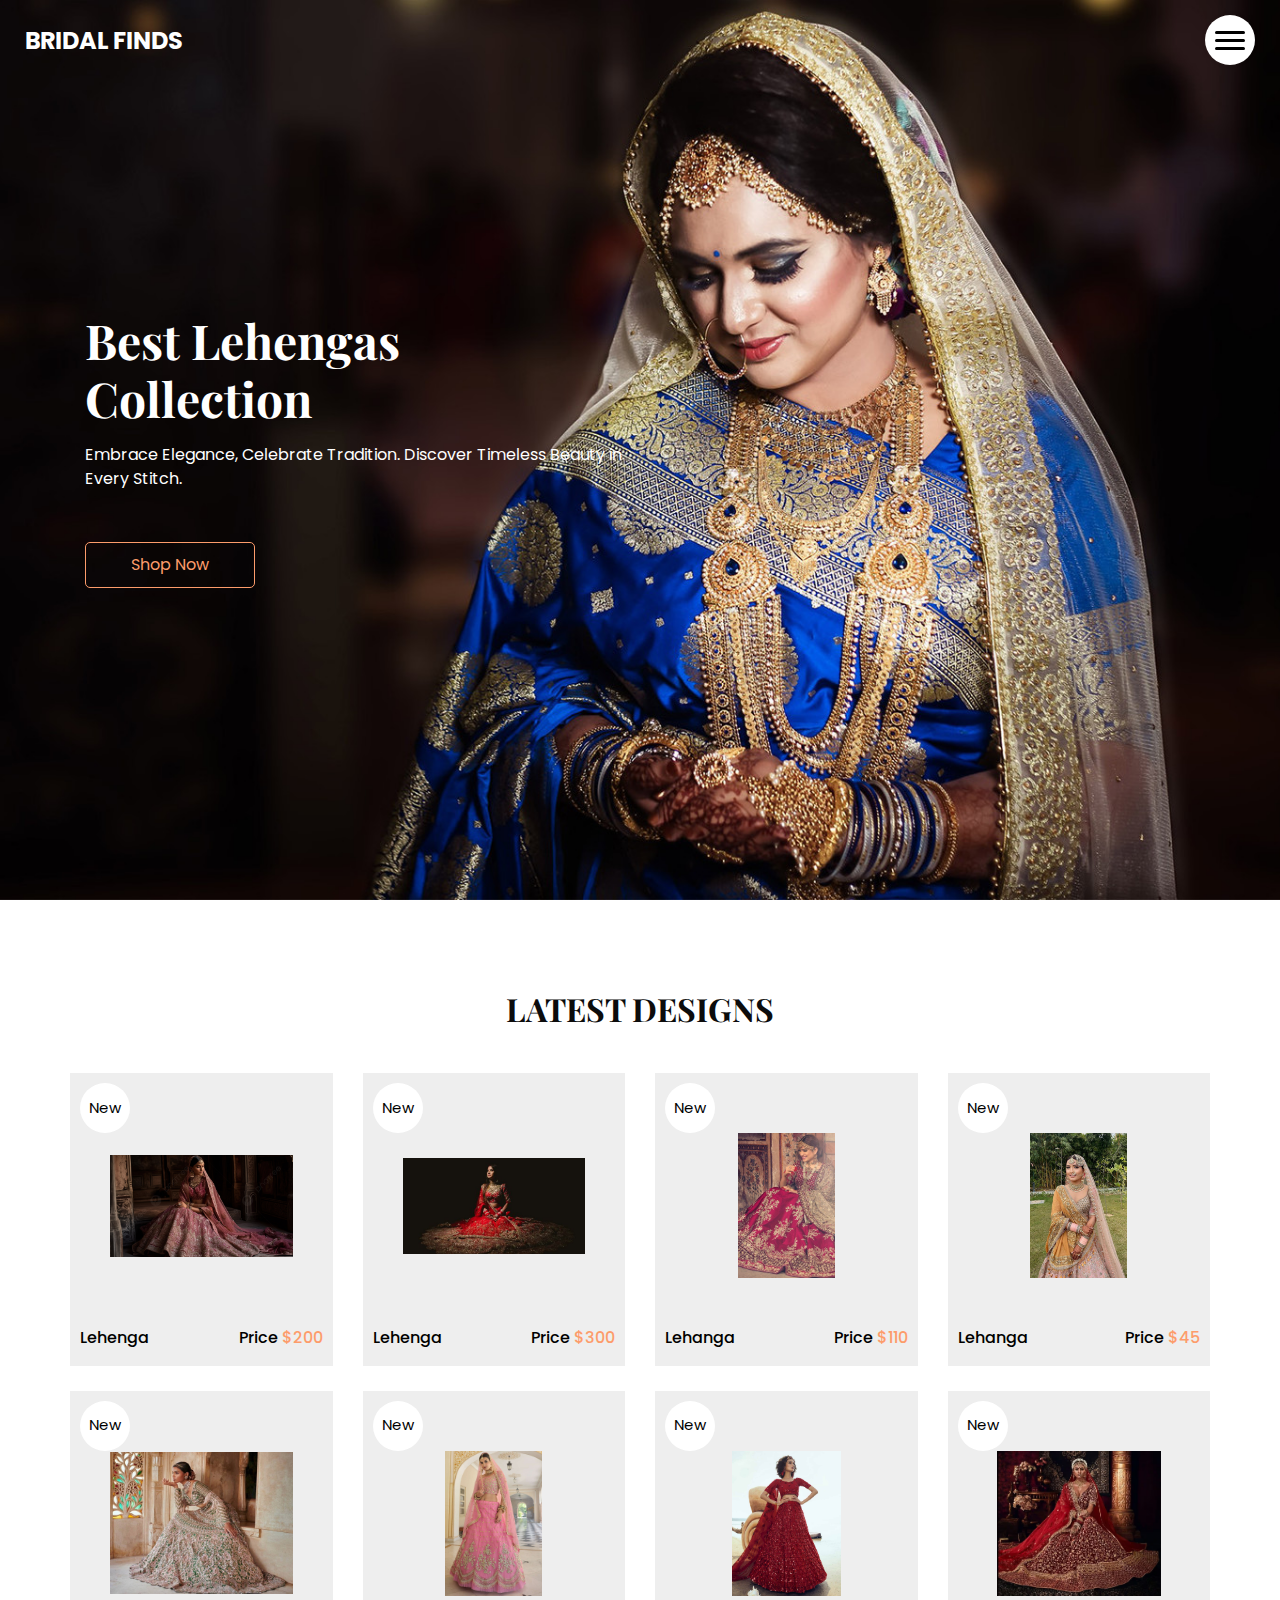
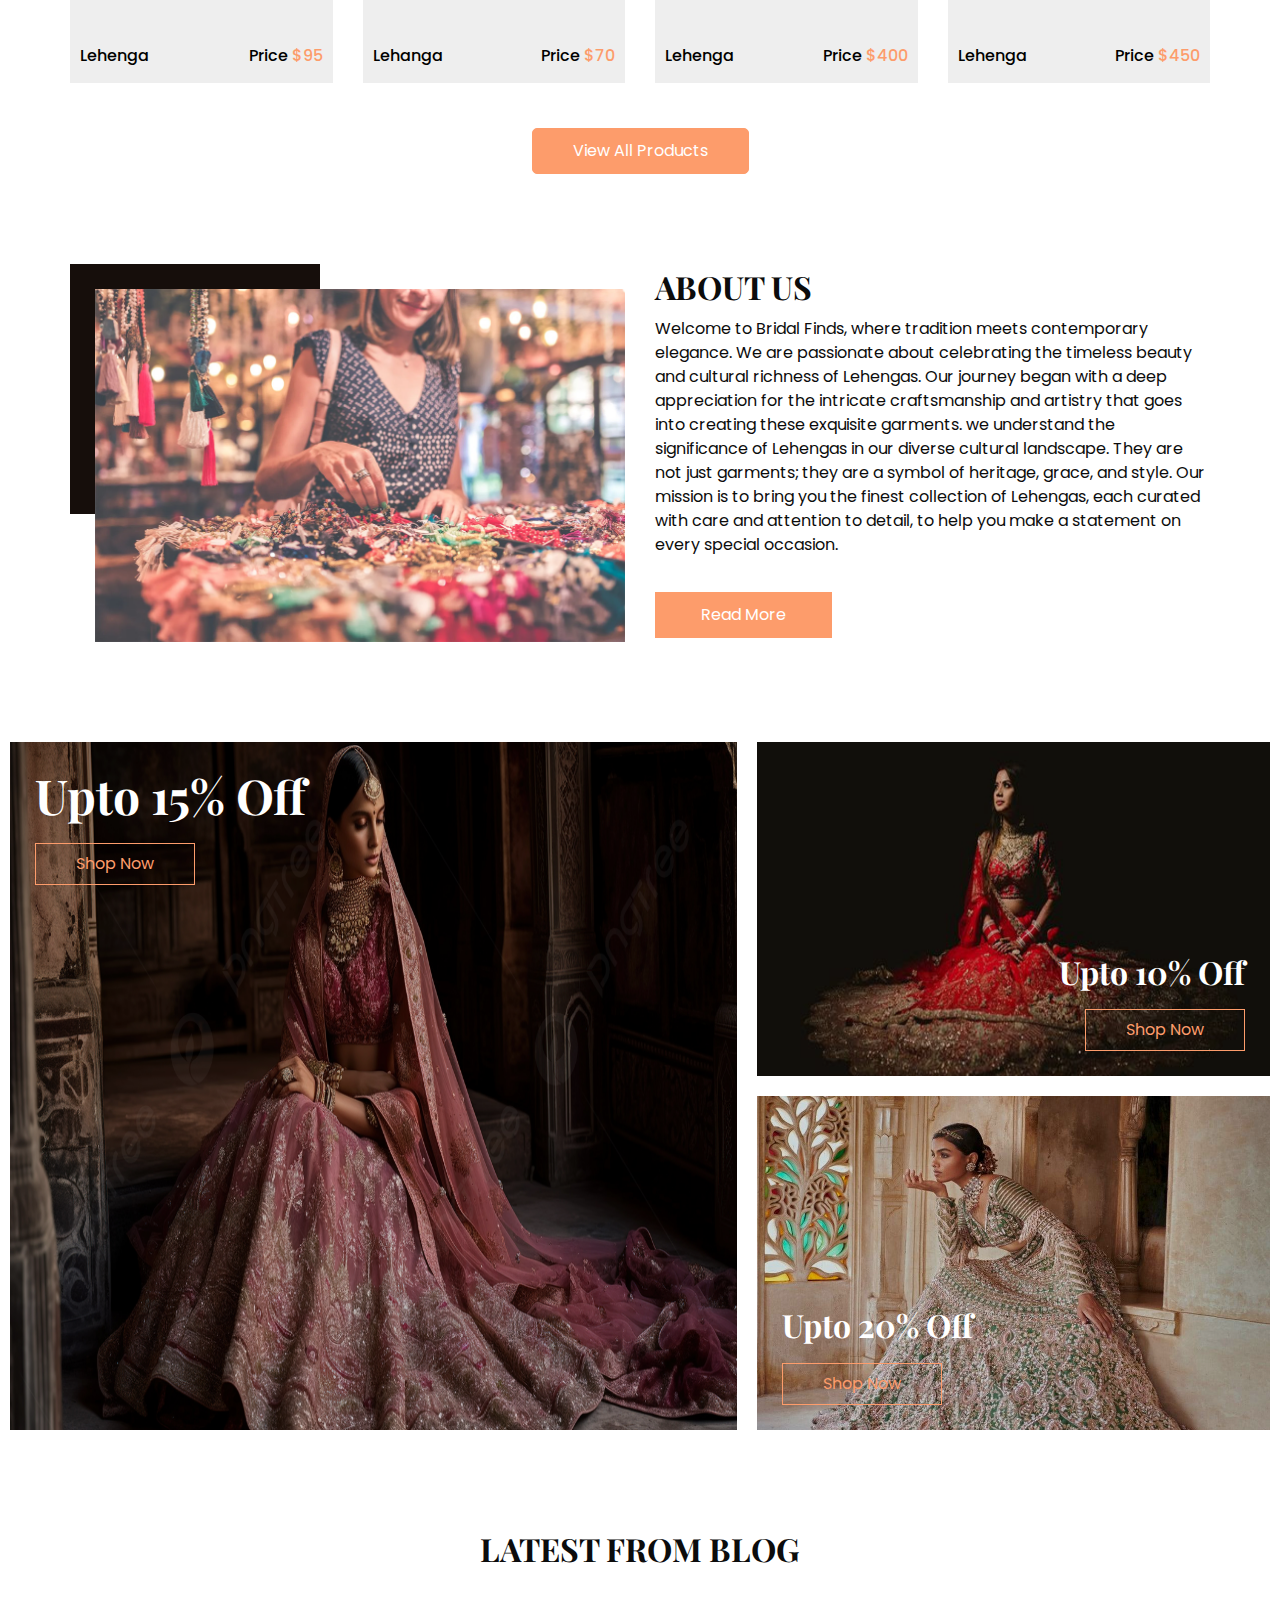
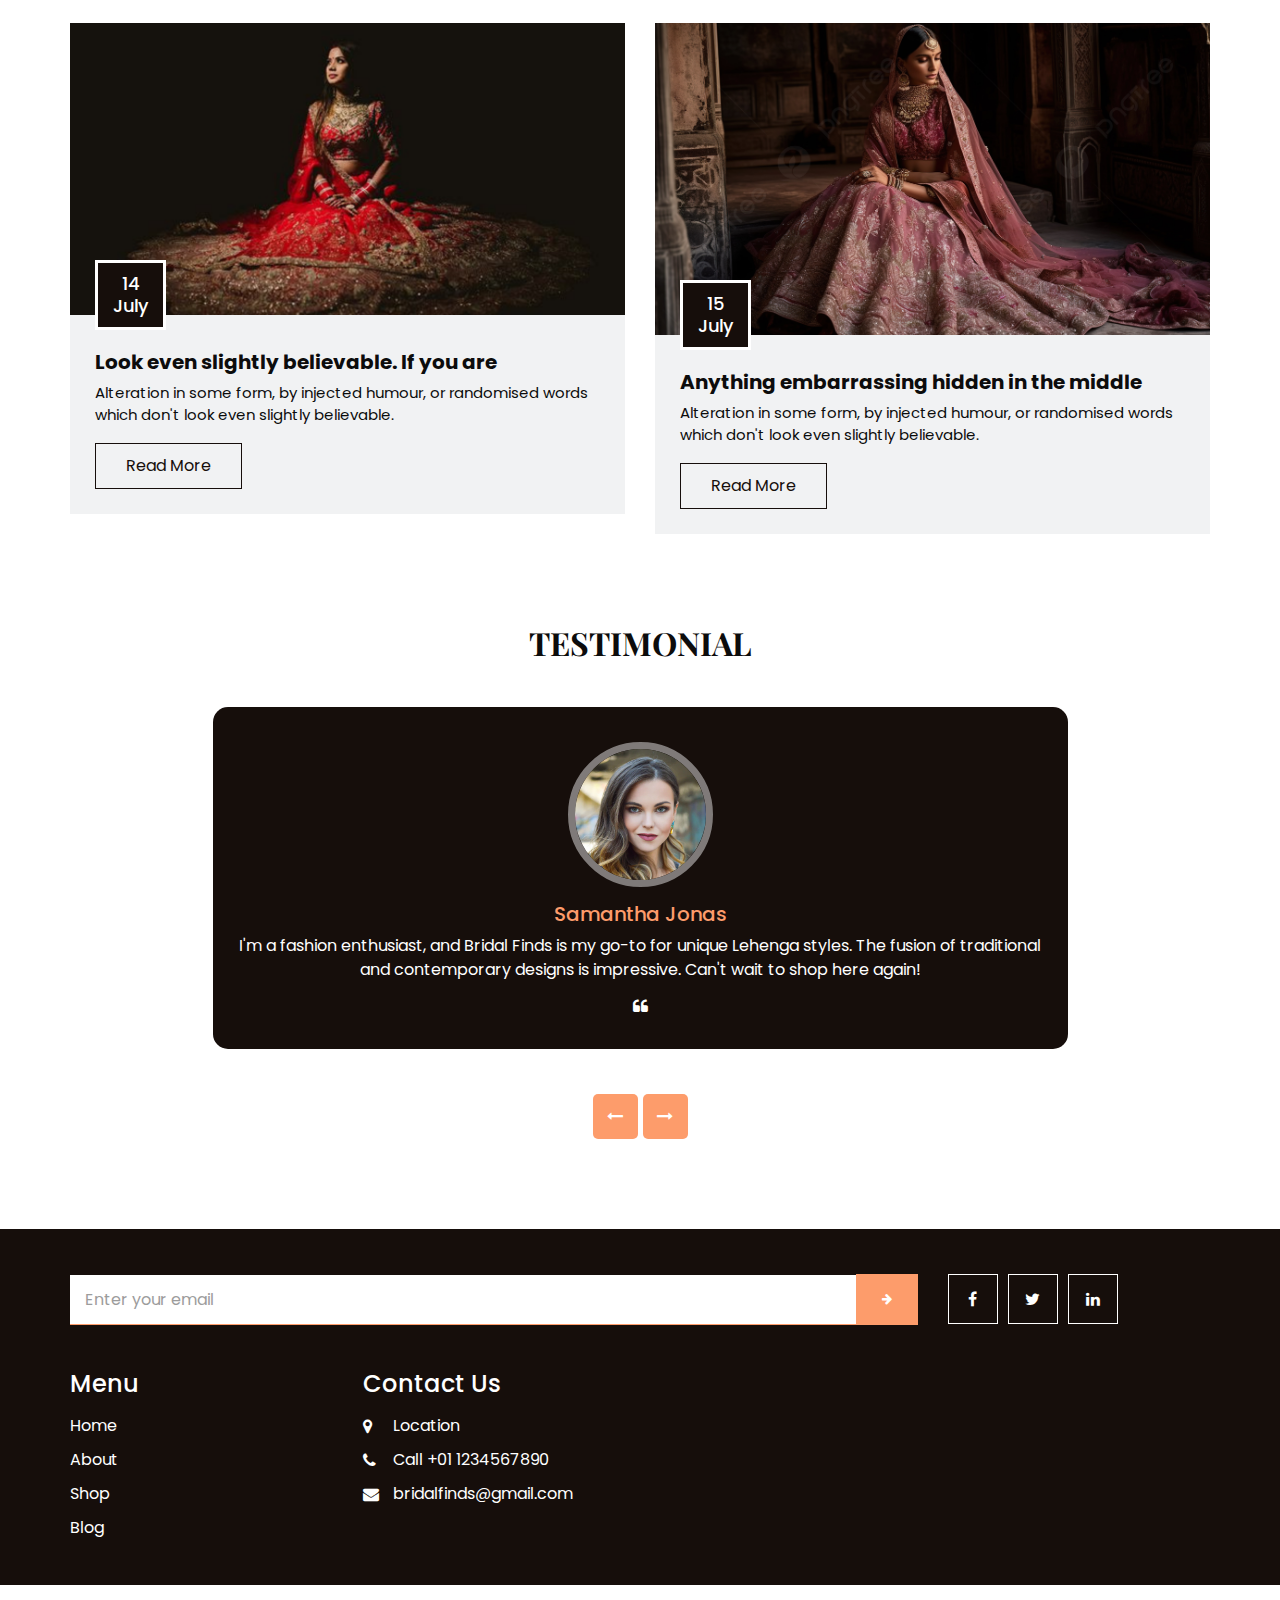
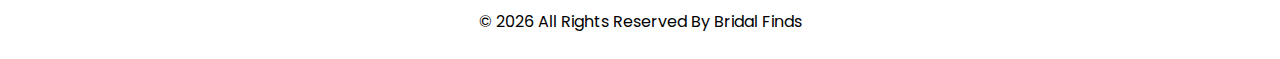
<file: index.html>
<!DOCTYPE html>
<html>

<head>

  <meta charset="utf-8" />
  <meta http-equiv="X-UA-Compatible" content="IE=edge" />

  <meta name="viewport" content="width=device-width, initial-scale=1, shrink-to-fit=no" />
  

  <meta name="keywords" content="" />
  <meta name="description" content="" />
  <meta name="author" content="" />

  <title>Bridal Finds</title>

  
  <link rel="stylesheet" type="text/css" href="css/bootstrap.css" />
  
  <link href="css/font-awesome.min.css" rel="stylesheet" />
  
  <link href="css/style.css" rel="stylesheet" />

  <link href="css/responsive.css" rel="stylesheet" />

</head>

<body>

  <!-- header section strats -->
  <header class="header_section">
    <div class="container-fluid">
      <nav class="navbar navbar-expand-lg custom_nav-container">
        <a class="navbar-brand" href="index.html">
          <span>
            Bridal Finds
          </span>
        </a>
        <div class="" id="">

          <div class="custom_menu-btn">
            <button onclick="openNav()">
              <span class="s-1"> </span>
              <span class="s-2"> </span>
              <span class="s-3"> </span>
            </button>
            <div id="myNav" class="overlay">
              <div class="overlay-content">
                <a href="index.html">Home</a>
                <a href="about.html">About</a>
                <a href="shop.html">Shop</a>
                <a href="blog.html">Blog</a>
              </div>
            </div>
          </div>

        </div>
      </nav>
    </div>
  </header>
  <!-- end header section -->

  <!-- slider section -->
  <section class="slider_section position-relative">
    <div class="slider_bg_box">
      <img src="images/slider-bg.jpg" alt="">
    </div>
    <div class="slider_bg"></div>
    <div class="container">
      <div class="col-md-9 col-lg-8">
        <div class="detail-box">
          <h1>
            Best Lehengas
            <br> Collection
          </h1>
          <p>
            Embrace Elegance, Celebrate Tradition. Discover Timeless Beauty in Every Stitch.
          </p>
          <div>
            <a href="" class="slider-link">
              Shop Now
            </a>
          </div>
        </div>
      </div>
    </div>
  </section>
  <!-- end slider section -->

  <!-- shop section -->

  <section class="shop_section layout_padding">
    <div class="container">
      <div class="heading_container heading_center">
        <h2>
          Latest Designs
        </h2>
      </div>
      <div class="row">
        <div class="col-sm-6 col-md-4 col-lg-3">
          <div class="box">
            <a href="">
              <div class="img-box">
                <img src="images/img1.png" alt="">
              </div>
              <div class="detail-box">
                <h6>
                  Lehenga
                </h6>
                <h6>
                  Price
                  <span>
                    $200
                  </span>
                </h6>
              </div>
              <div class="new">
                <span>
                  New
                </span>
              </div>
            </a>
          </div>
        </div>
        <div class="col-sm-6 col-md-4 col-lg-3">
          <div class="box">
            <a href="">
              <div class="img-box">
                <img src="images/img2.png" alt="">
              </div>
              <div class="detail-box">
                <h6>
                  Lehenga
                </h6>
                <h6>
                  Price
                  <span>
                    $300
                  </span>
                </h6>
              </div>
              <div class="new">
                <span>
                  New
                </span>
              </div>
            </a>
          </div>
        </div>
        <div class="col-sm-6 col-md-4 col-lg-3">
          <div class="box">
            <a href="">
              <div class="img-box">
                <img src="images/img3.png" alt="">
              </div>
              <div class="detail-box">
                <h6>
                  Lehanga
                </h6>
                <h6>
                  Price
                  <span>
                    $110
                  </span>
                </h6>
              </div>
              <div class="new">
                <span>
                  New
                </span>
              </div>
            </a>
          </div>
        </div>
        <div class="col-sm-6 col-md-4 col-lg-3">
          <div class="box">
            <a href="">
              <div class="img-box">
                <img src="images/img4.png" alt="">
              </div>
              <div class="detail-box">
                <h6>
                  Lehanga
                </h6>
                <h6>
                  Price
                  <span>
                    $45
                  </span>
                </h6>
              </div>
              <div class="new">
                <span>
                  New
                </span>
              </div>
            </a>
          </div>
        </div>
        <div class="col-sm-6 col-md-4 col-lg-3">
          <div class="box">
            <a href="">
              <div class="img-box">
                <img src="images/img5.png" alt="">
              </div>
              <div class="detail-box">
                <h6>
                  Lehenga
                </h6>
                <h6>
                  Price
                  <span>
                    $95
                  </span>
                </h6>
              </div>
              <div class="new">
                <span>
                  New
                </span>
              </div>
            </a>
          </div>
        </div>
        <div class="col-sm-6 col-md-4 col-lg-3">
          <div class="box">
            <a href="">
              <div class="img-box">
                <img src="images/img6.png" alt="">
              </div>
              <div class="detail-box">
                <h6>
                Lehanga
                </h6>
                <h6>
                  Price
                  <span>
                    $70
                  </span>
                </h6>
              </div>
              <div class="new">
                <span>
                  New
                </span>
              </div>
            </a>
          </div>
        </div>
        <div class="col-sm-6 col-md-4 col-lg-3">
          <div class="box">
            <a href="">
              <div class="img-box">
                <img src="images/img7.png" alt="">
              </div>
              <div class="detail-box">
                <h6>
                  Lehenga
                </h6>
                <h6>
                  Price
                  <span>
                    $400
                  </span>
                </h6>
              </div>
              <div class="new">
                <span>
                  New
                </span>
              </div>
            </a>
          </div>
        </div>
        <div class="col-sm-6 col-md-4 col-lg-3">
          <div class="box">
            <a href="">
              <div class="img-box">
                <img src="images/img8.png" alt="">
              </div>
              <div class="detail-box">
                <h6>
                  Lehenga
                </h6>
                <h6>
                  Price
                  <span>
                    $450
                  </span>
                </h6>
              </div>
              <div class="new">
                <span>
                  New
                </span>
              </div>
            </a>
          </div>
        </div>
      </div>
      <div class="btn-box">
        <a href="">
          View All Products
        </a>
      </div>
    </div>
  </section>

  <!-- end shop section -->

  <!-- about section -->

  <section class="about_section  ">
    <div class="container">
      <div class="row">
        <div class="col-md-6">
          <div class="img-box">
            <img src="images/about-img.jpg" alt="">
          </div>
        </div>
        <div class="col-md-6">
          <div class="detail-box">
            <div class="heading_container">
              <h2>
                About Us
              </h2>
            </div>
            <p>
              Welcome to Bridal Finds, where tradition meets contemporary elegance. We are passionate about celebrating the timeless beauty and cultural richness of Lehengas. Our journey began with a deep appreciation for the intricate craftsmanship and artistry that goes into creating these exquisite garments.
we understand the significance of Lehengas in our diverse cultural landscape. They are not just garments; they are a symbol of heritage, grace, and style. Our mission is to bring you the finest collection of Lehengas, each curated with care and attention to detail, to help you make a statement on every special occasion.
            </p>
            <a href="">
              Read More
            </a>
          </div>
        </div>
      </div>
    </div>
  </section>

  <!-- end about section -->

  <!-- offer section -->

  <section class="offer_section layout_padding">
    <div class="container-fluid">
      <div class="row">
        <div class="col-md-7 px-0">
          <div class="box offer-box1">
            <img src="images/img1.png" alt="">
            <div class="detail-box">
              <h2>
                Upto 15% Off
              </h2>
              <a href="">
                Shop Now
              </a>
            </div>
          </div>
        </div>
        <div class="col-md-5 px-0">
          <div class="box offer-box2">
            <img src="images/img2.png" alt="">
            <div class="detail-box">
              <h2>
                Upto 10% Off
              </h2>
              <a href="">
                Shop Now
              </a>
            </div>
          </div>
          <div class="box offer-box3">
            <img src="images/img5.png" alt="">
            <div class="detail-box">
              <h2>
                Upto 20% Off
              </h2>
              <a href="">
                Shop Now
              </a>
            </div>
          </div>
        </div>
      </div>
    </div>
  </section>

  <!-- end offer section -->

  <!-- blog section -->

  <section class="blog_section ">
    <div class="container">
      <div class="heading_container">
        <h2>
          Latest From Blog
        </h2>
      </div>
      <div class="row">
        <div class="col-md-6">
          <div class="box">
            <div class="img-box">
              <img src="images/img2.png" alt="">
              <h4 class="blog_date">
                14 <br>
                July
              </h4>
            </div>
            <div class="detail-box">
              <h5>
                Look even slightly believable. If you are
              </h5>
              <p>
                Alteration in some form, by injected humour, or randomised words which don't look even slightly believable.
              </p>
              <a href="">
                Read More
              </a>
            </div>
          </div>
        </div>
        <div class="col-md-6">
          <div class="box">
            <div class="img-box">
              <img src="images/img1.png" alt="">
              <h4 class="blog_date">
                15 <br>
                July
              </h4>
            </div>
            <div class="detail-box">
              <h5>
                
                Anything embarrassing hidden in the middle
              </h5>
              <p>
                Alteration in some form, by injected humour, or randomised words which don't look even slightly believable.
              </p>
              <a href="">
                Read More
              </a>
            </div>
          </div>
        </div>
      </div>
    </div>
  </section>

  <!-- end blog section -->

  <!-- client section -->

  <section class="client_section layout_padding">
    <div class="container">
      <div class="heading_container">
        <h2>
          Testimonial
        </h2>
      </div>
      <div id="carouselExample2Controls" class="carousel slide" data-ride="carousel">
        <div class="carousel-inner">
          <div class="carousel-item active">
            <div class="row">
              <div class="col-md-11 col-lg-10 mx-auto">
                <div class="box">
                  <div class="img-box">
                    <img src="images/client.jpg" alt="" />
                  </div>
                  <div class="detail-box">
                    <div class="name">
                      <h6>
                        Samantha Jonas
                      </h6>
                    </div>
                    <p>
                      I'm a fashion enthusiast, and Bridal Finds is my go-to for unique Lehenga styles. The fusion of traditional and contemporary designs is impressive. Can't wait to shop here again!
                    </p>
                    <i class="fa fa-quote-left" aria-hidden="true"></i>
                  </div>
                </div>
              </div>
            </div>
          </div>
          <div class="carousel-item">
            <div class="row">
              <div class="col-md-11 col-lg-10 mx-auto">
                <div class="box">
                  <div class="img-box">
                    <img src="images/client.jpg" alt="" />
                  </div>
                  <div class="detail-box">
                    <div class="name">
                      <h6>
                        Sakshi
                      </h6>
                    </div>
                    <p>
                      The variety, customer service, and on-time delivery are exceptional. I get compliments every time I wear their Lehengas
                    </p>
                    <i class="fa fa-quote-left" aria-hidden="true"></i>
                  </div>
                </div>
              </div>
            </div>
          </div>
          <div class="carousel-item">
            <div class="row">
              <div class="col-md-11 col-lg-10 mx-auto">
                <div class="box">
                  <div class="img-box">
                    <img src="images/client.jpg" alt="" />
                  </div>
                  <div class="detail-box">
                    <div class="name">
                      <h6>
                        Hellen Jonas
                      </h6>
                    </div>
                    <p>
                      Absolutely stunning! I ordered my bridal Lehenga from Bridal Finds and was blown away by the quality and intricate work. It made my special day even more magical
                    </p>
                    <i class="fa fa-quote-left" aria-hidden="true"></i>
                  </div>
                </div>
              </div>
            </div>
          </div>
        </div>
        <div class="carousel_btn-container">
          <a class="carousel-control-prev" href="#carouselExample2Controls" role="button" data-slide="prev">
            <i class="fa fa-long-arrow-left" aria-hidden="true"></i>
            <span class="sr-only">Previous</span>
          </a>
          <a class="carousel-control-next" href="#carouselExample2Controls" role="button" data-slide="next">
            <i class="fa fa-long-arrow-right" aria-hidden="true"></i>
            <span class="sr-only">Next</span>
          </a>
        </div>
      </div>
    </div>
  </section>

  <!-- end client section -->

  <!-- info section -->
  <section class="info_section layout_padding2">
    <div class="container">
      <div class="row info_form_social_row">
        <div class="col-md-8 col-lg-9">
          <div class="info_form">
            <form action="">
              <input type="email" placeholder="Enter your email">
              <button>
                <i class="fa fa-arrow-right" aria-hidden="true"></i>
              </button>
            </form>
          </div>
        </div>
        <div class="col-md-4 col-lg-3">

          <div class="social_box">
            <a href="">
              <i class="fa fa-facebook" aria-hidden="true"></i>
            </a>
            <a href="">
              <i class="fa fa-twitter" aria-hidden="true"></i>
            </a>
            <a href="">
              <i class="fa fa-linkedin" aria-hidden="true"></i>
            </a>
          </div>
        </div>
      </div>
      <div class="row info_main_row">
        <div class="col-md-6 col-lg-3">
          <div class="info_links">
            <h4>
              Menu
            </h4>
            <div class="info_links_menu">
              <a href="index.html">Home</a>
              <a href="about.html">About</a>
              <a href="shop.html">Shop</a>
              <a href="blog.html">Blog</a>
            </div>
          </div>
        </div>
        
        
        <div class="col-md-6 col-lg-3">
          <h4>
            Contact Us
          </h4>
          <div class="info_contact">
            <a href="">
              <i class="fa fa-map-marker" aria-hidden="true"></i>
              <span>
                Location
              </span>
            </a>
            <a href="">
              <i class="fa fa-phone" aria-hidden="true"></i>
              <span>
                Call +01 1234567890
              </span>
            </a>
            <a href="">
              <i class="fa fa-envelope"></i>
              <span>
                bridalfinds@gmail.com
              </span>
            </a>
          </div>
        </div>
      </div>
    </div>
  </section>

  <!-- end info_section -->


  <!-- footer section -->
  <footer class="footer_section">
    <div class="container">
      <p>
        &copy; <span id="displayYear"></span> All Rights Reserved By
        <a href="https://html.design/">Bridal Finds</a>
      </p>
    </div>
  </footer>
  <!-- footer section -->


  <!-- jQery -->
  <script src="js/jquery-3.4.1.min.js"></script>
  <!-- bootstrap js -->
  <script src="js/bootstrap.js"></script>
  <!-- custom js -->
  <script src="js/custom.js"></script>

</body>

</html>
</file>
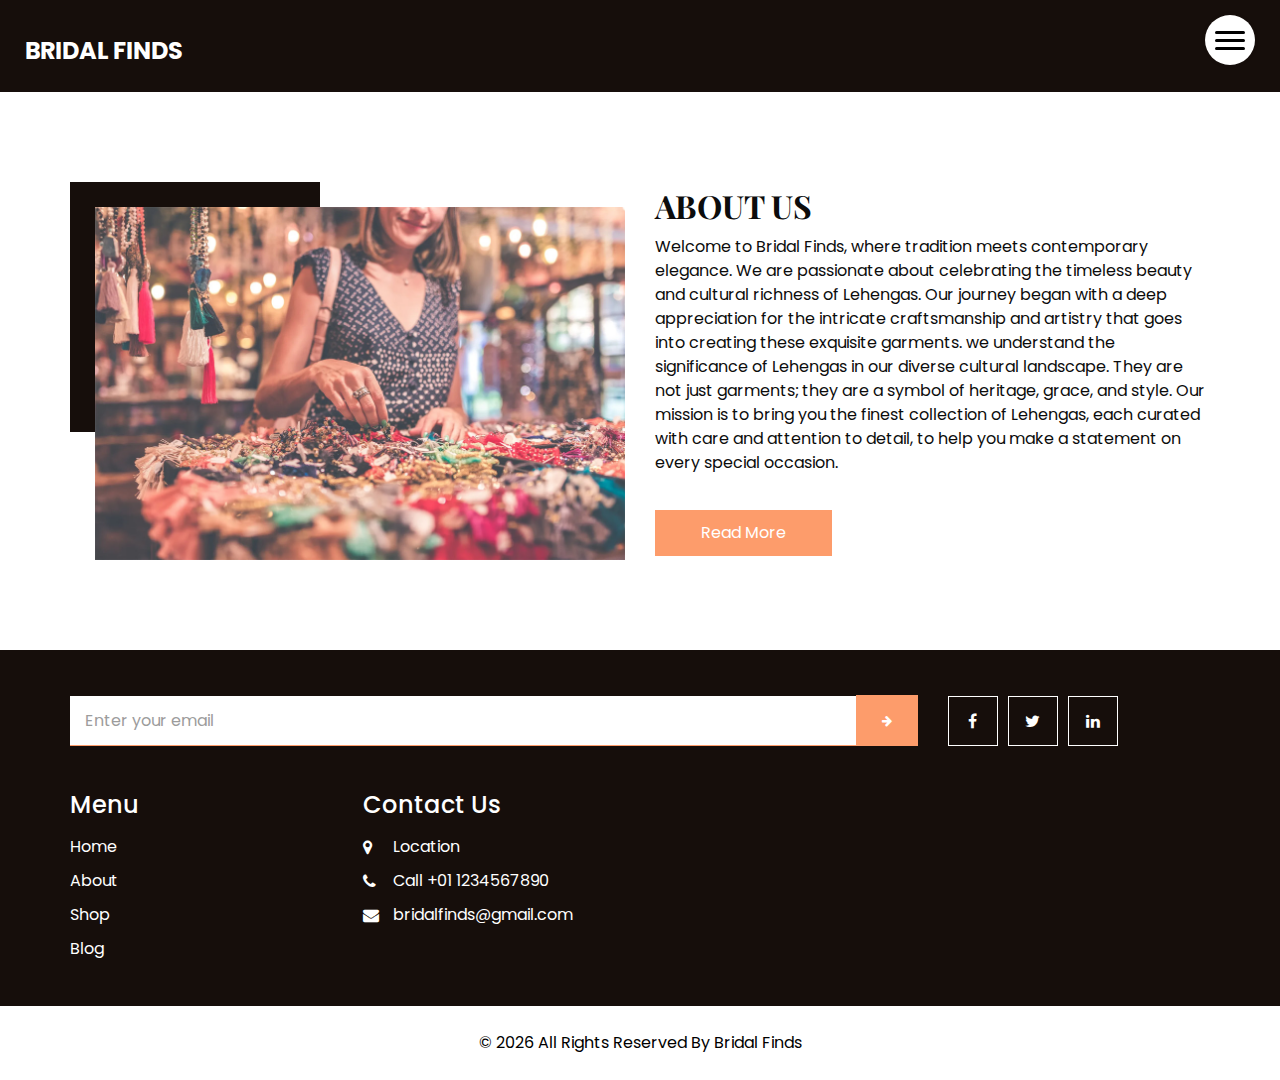
<file: about.html>
<!DOCTYPE html>
<html>

<head>
  <meta charset="utf-8" />
  <meta http-equiv="X-UA-Compatible" content="IE=edge" />
 
  <meta name="viewport" content="width=device-width, initial-scale=1, shrink-to-fit=no" />
  
  <meta name="keywords" content="" />
  <meta name="description" content="" />
  <meta name="author" content="" />

  <title>Bridal Finds</title>

  <!-- bootstrap core css -->
  <link rel="stylesheet" type="text/css" href="css/bootstrap.css" />
  <!-- font awesome style -->
  <link href="css/font-awesome.min.css" rel="stylesheet" />
  <!-- Custom styles for this template -->
  <link href="css/style.css" rel="stylesheet" />
  <!-- responsive style -->
  <link href="css/responsive.css" rel="stylesheet" />

</head>

<body>

  <!-- header section strats -->
  <header class="header_section innerpage_header">
    <div class="container-fluid">
      <nav class="navbar navbar-expand-lg custom_nav-container">
        <a class="navbar-brand" href="index.html">
          <span>
            Bridal Finds
          </span>
        </a>
        <div class="" id="">

          <div class="custom_menu-btn">
            <button onclick="openNav()">
              <span class="s-1"> </span>
              <span class="s-2"> </span>
              <span class="s-3"> </span>
            </button>
            <div id="myNav" class="overlay">
              <div class="overlay-content">
                <a href="index.html">Home</a>
                <a href="about.html">About</a>
                <a href="shop.html">Shop</a>
                <a href="blog.html">Blog</a>
              </div>
            </div>
          </div>

        </div>
      </nav>
    </div>
  </header>
  <!-- end header section -->

  <!-- about section -->

  <section class="about_section  layout_padding">
    <div class="container">
      <div class="row">
        <div class="col-md-6">
          <div class="img-box">
            <img src="images/about-img.jpg" alt="">
          </div>
        </div>
        <div class="col-md-6">
          <div class="detail-box">
            <div class="heading_container">
              <h2>
                About Us
              </h2>
            </div>
            <p>
              Welcome to Bridal Finds, where tradition meets contemporary elegance. We are passionate about celebrating the timeless beauty and cultural richness of Lehengas. Our journey began with a deep appreciation for the intricate craftsmanship and artistry that goes into creating these exquisite garments.
              we understand the significance of Lehengas in our diverse cultural landscape. They are not just garments; they are a symbol of heritage, grace, and style. Our mission is to bring you the finest collection of Lehengas, each curated with care and attention to detail, to help you make a statement on every special occasion.
                          
            </p>
            <a href="">
              Read More
            </a>
          </div>
        </div>
      </div>
    </div>
  </section>

  <!-- end about section -->

  <!-- info section -->
  <section class="info_section layout_padding2">
    <div class="container">
      <div class="row info_form_social_row">
        <div class="col-md-8 col-lg-9">
          <div class="info_form">
            <form action="">
              <input type="email" placeholder="Enter your email">
              <button>
                <i class="fa fa-arrow-right" aria-hidden="true"></i>
              </button>
            </form>
          </div>
        </div>
        <div class="col-md-4 col-lg-3">

          <div class="social_box">
            <a href="">
              <i class="fa fa-facebook" aria-hidden="true"></i>
            </a>
            <a href="">
              <i class="fa fa-twitter" aria-hidden="true"></i>
            </a>
            <a href="">
              <i class="fa fa-linkedin" aria-hidden="true"></i>
            </a>
          </div>
        </div>
      </div>
      <div class="row info_main_row">
        <div class="col-md-6 col-lg-3">
          <div class="info_links">
            <h4>
              Menu
            </h4>
            <div class="info_links_menu">
              <a href="index.html">Home</a>
              <a href="about.html">About</a>
              <a href="shop.html">Shop</a>
              <a href="blog.html">Blog</a>
            </div>
          </div>
        </div>
        
           
            
        <div class="col-md-6 col-lg-3">
          <h4>
            Contact Us
          </h4>
          <div class="info_contact">
            <a href="">
              <i class="fa fa-map-marker" aria-hidden="true"></i>
              <span>
                Location
              </span>
            </a>
            <a href="">
              <i class="fa fa-phone" aria-hidden="true"></i>
              <span>
                Call +01 1234567890
              </span>
            </a>
            <a href="">
              <i class="fa fa-envelope"></i>
              <span>
                bridalfinds@gmail.com
              </span>
            </a>
          </div>
        </div>
      </div>
    </div>
  </section>

  <!-- end info_section -->


  <!-- footer section -->
  <footer class="footer_section">
    <div class="container">
      <p>
        &copy; <span id="displayYear"></span> All Rights Reserved By
        <a href="https://html.design/">Bridal Finds</a>
      </p>
    </div>
  </footer>
  <!-- footer section -->


  <!-- jQery -->
  <script src="js/jquery-3.4.1.min.js"></script>
  <!-- bootstrap js -->
  <script src="js/bootstrap.js"></script>
  <!-- custom js -->
  <script src="js/custom.js"></script>

</body>

</html>
</file>
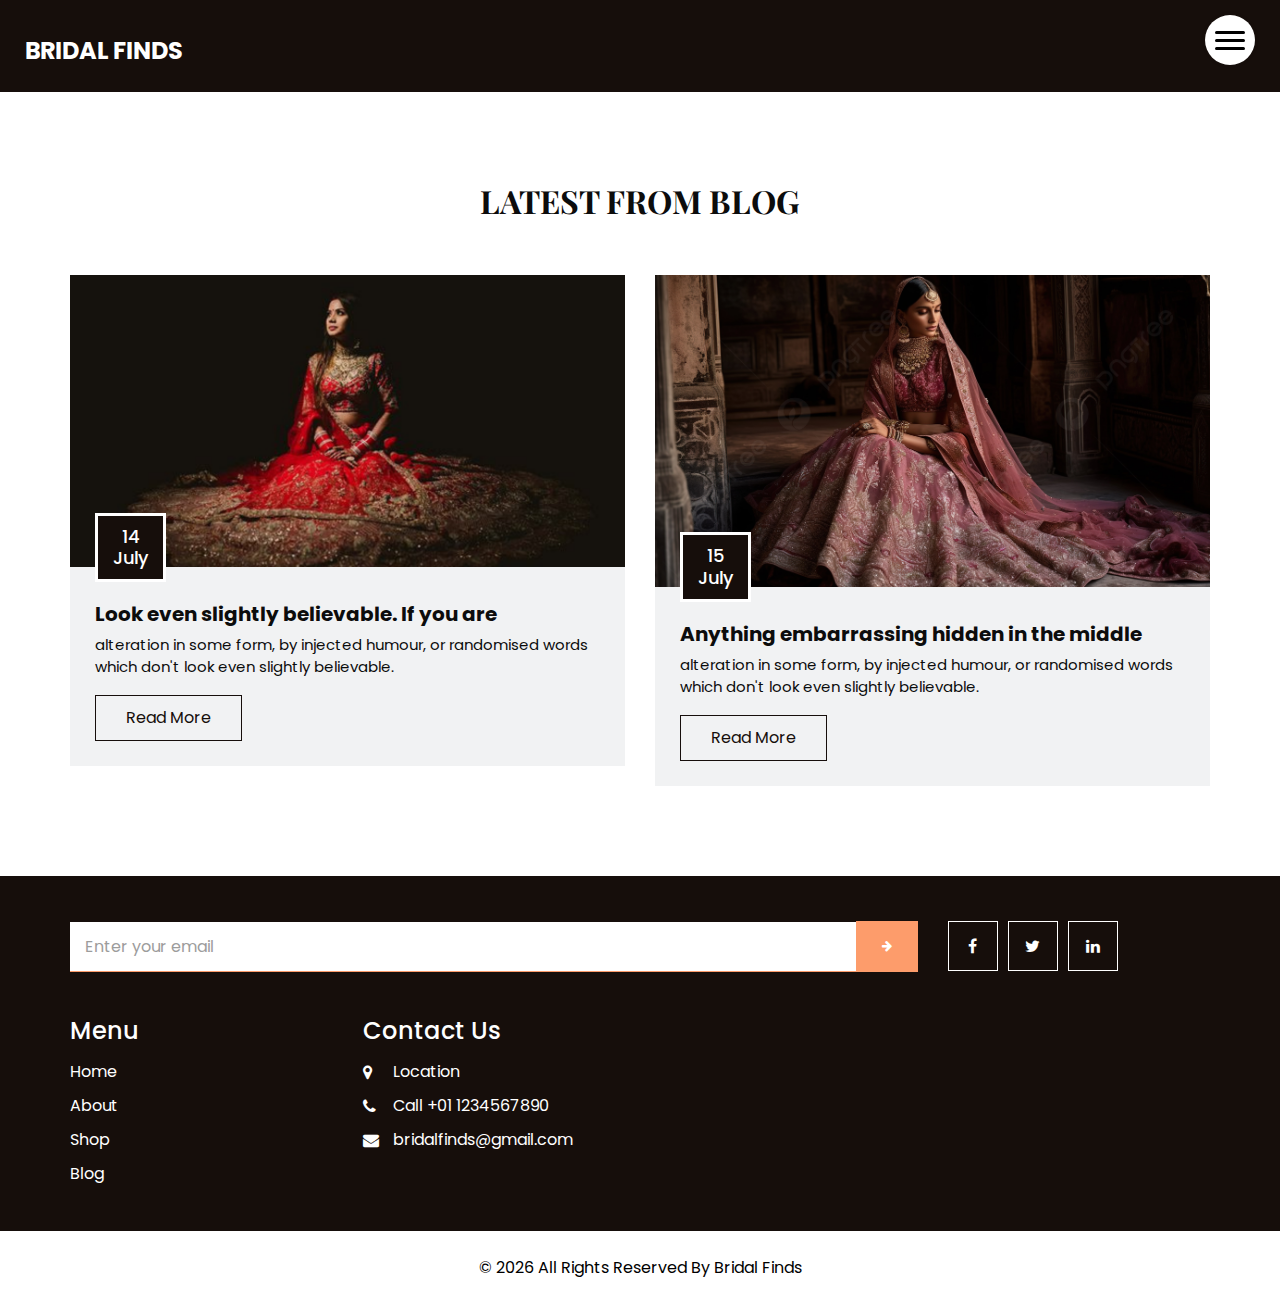
<file: blog.html>
<!DOCTYPE html>
<html>

<head>
  <meta charset="utf-8" />
  <meta http-equiv="X-UA-Compatible" content="IE=edge" />
  <meta name="viewport" content="width=device-width, initial-scale=1, shrink-to-fit=no" />
  <meta name="keywords" content="" />
  <meta name="description" content="" />
  <meta name="author" content="" />
  <title>Bridal Finds</title>
  <!-- bootstrap core css -->
  <link rel="stylesheet" type="text/css" href="css/bootstrap.css" />
  <!-- font awesome style -->
  <link href="css/font-awesome.min.css" rel="stylesheet" />
  <!-- Custom styles for this template -->
  <link href="css/style.css" rel="stylesheet" />
  <!-- responsive style -->
  <link href="css/responsive.css" rel="stylesheet" />

</head>

<body>
  <header class="header_section innerpage_header">
    <div class="container-fluid">
      <nav class="navbar navbar-expand-lg custom_nav-container">
        <a class="navbar-brand" href="index.html">
          <span>
            Bridal Finds
          </span>
        </a>
        <div class="" id="">

          <div class="custom_menu-btn">
            <button onclick="openNav()">
              <span class="s-1"> </span>
              <span class="s-2"> </span>
              <span class="s-3"> </span>
            </button>
            <div id="myNav" class="overlay">
              <div class="overlay-content">
                <a href="index.html">Home</a>
                <a href="about.html">About</a>
                <a href="shop.html">Shop</a>
                <a href="blog.html">Blog</a>
              </div>
            </div>
          </div>

        </div>
      </nav>
    </div>
  </header>

  <section class="blog_section layout_padding">
    <div class="container">
      <div class="heading_container">
        <h2>
          Latest From Blog
        </h2>
      </div>
      <div class="row">
        <div class="col-md-6">
          <div class="box">
            <div class="img-box">
              <img src="images/img2.png" alt="">
              <h4 class="blog_date">
                14 <br>
                July
              </h4>
            </div>
            <div class="detail-box">
              <h5>
                Look even slightly believable. If you are
              </h5>
              <p>
                alteration in some form, by injected humour, or randomised words which don't look even slightly believable.
              </p>
              <a href="">
                Read More
              </a>
            </div>
          </div>
        </div>
        <div class="col-md-6">
          <div class="box">
            <div class="img-box">
              <img src="images/img1.png" alt="">
              <h4 class="blog_date">
                15 <br>
                July
              </h4>
            </div>
            <div class="detail-box">
              <h5>
                Anything embarrassing hidden in the middle
              </h5>
              <p>
                alteration in some form, by injected humour, or randomised words which don't look even slightly believable.
              </p>
              <a href="">
                Read More
              </a>
            </div>
          </div>
        </div>
      </div>
    </div>
  </section>

  <section class="info_section layout_padding2">
    <div class="container">
      <div class="row info_form_social_row">
        <div class="col-md-8 col-lg-9">
          <div class="info_form">
            <form action="">
              <input type="email" placeholder="Enter your email">
              <button>
                <i class="fa fa-arrow-right" aria-hidden="true"></i>
              </button>
            </form>
          </div>
        </div>
        <div class="col-md-4 col-lg-3">

          <div class="social_box">
            <a href="">
              <i class="fa fa-facebook" aria-hidden="true"></i>
            </a>
            <a href="">
              <i class="fa fa-twitter" aria-hidden="true"></i>
            </a>
            <a href="">
              <i class="fa fa-linkedin" aria-hidden="true"></i>
            </a>
          </div>
        </div>
      </div>
      <div class="row info_main_row">
        <div class="col-md-6 col-lg-3">
          <div class="info_links">
            <h4>
              Menu
            </h4>
            <div class="info_links_menu">
              <a href="index.html">Home</a>
              <a href="about.html">About</a>
              <a href="shop.html">Shop</a>
              <a href="blog.html">Blog</a>
            </div>
          </div>
        </div>
        
        <div class="col-md-6 col-lg-3">
          <h4>
            Contact Us
          </h4>
          <div class="info_contact">
            <a href="">
              <i class="fa fa-map-marker" aria-hidden="true"></i>
              <span>
                Location
              </span>
            </a>
            <a href="">
              <i class="fa fa-phone" aria-hidden="true"></i>
              <span>
                Call +01 1234567890
              </span>
            </a>
            <a href="">
              <i class="fa fa-envelope"></i>
              <span>
                bridalfinds@gmail.com
              </span>
            </a>
          </div>
        </div>
      </div>
    </div>
  </section>

  <footer class="footer_section">
    <div class="container">
      <p>
        &copy; <span id="displayYear"></span> All Rights Reserved By
        <a href="https://html.design/">Bridal Finds
      </p>
    </div>
  </footer>

  <script src="js/jquery-3.4.1.min.js"></script>
  <!-- bootstrap js -->
  <script src="js/bootstrap.js"></script>
  <!-- custom js -->
  <script src="js/custom.js"></script>

</body>

</html>
</file>
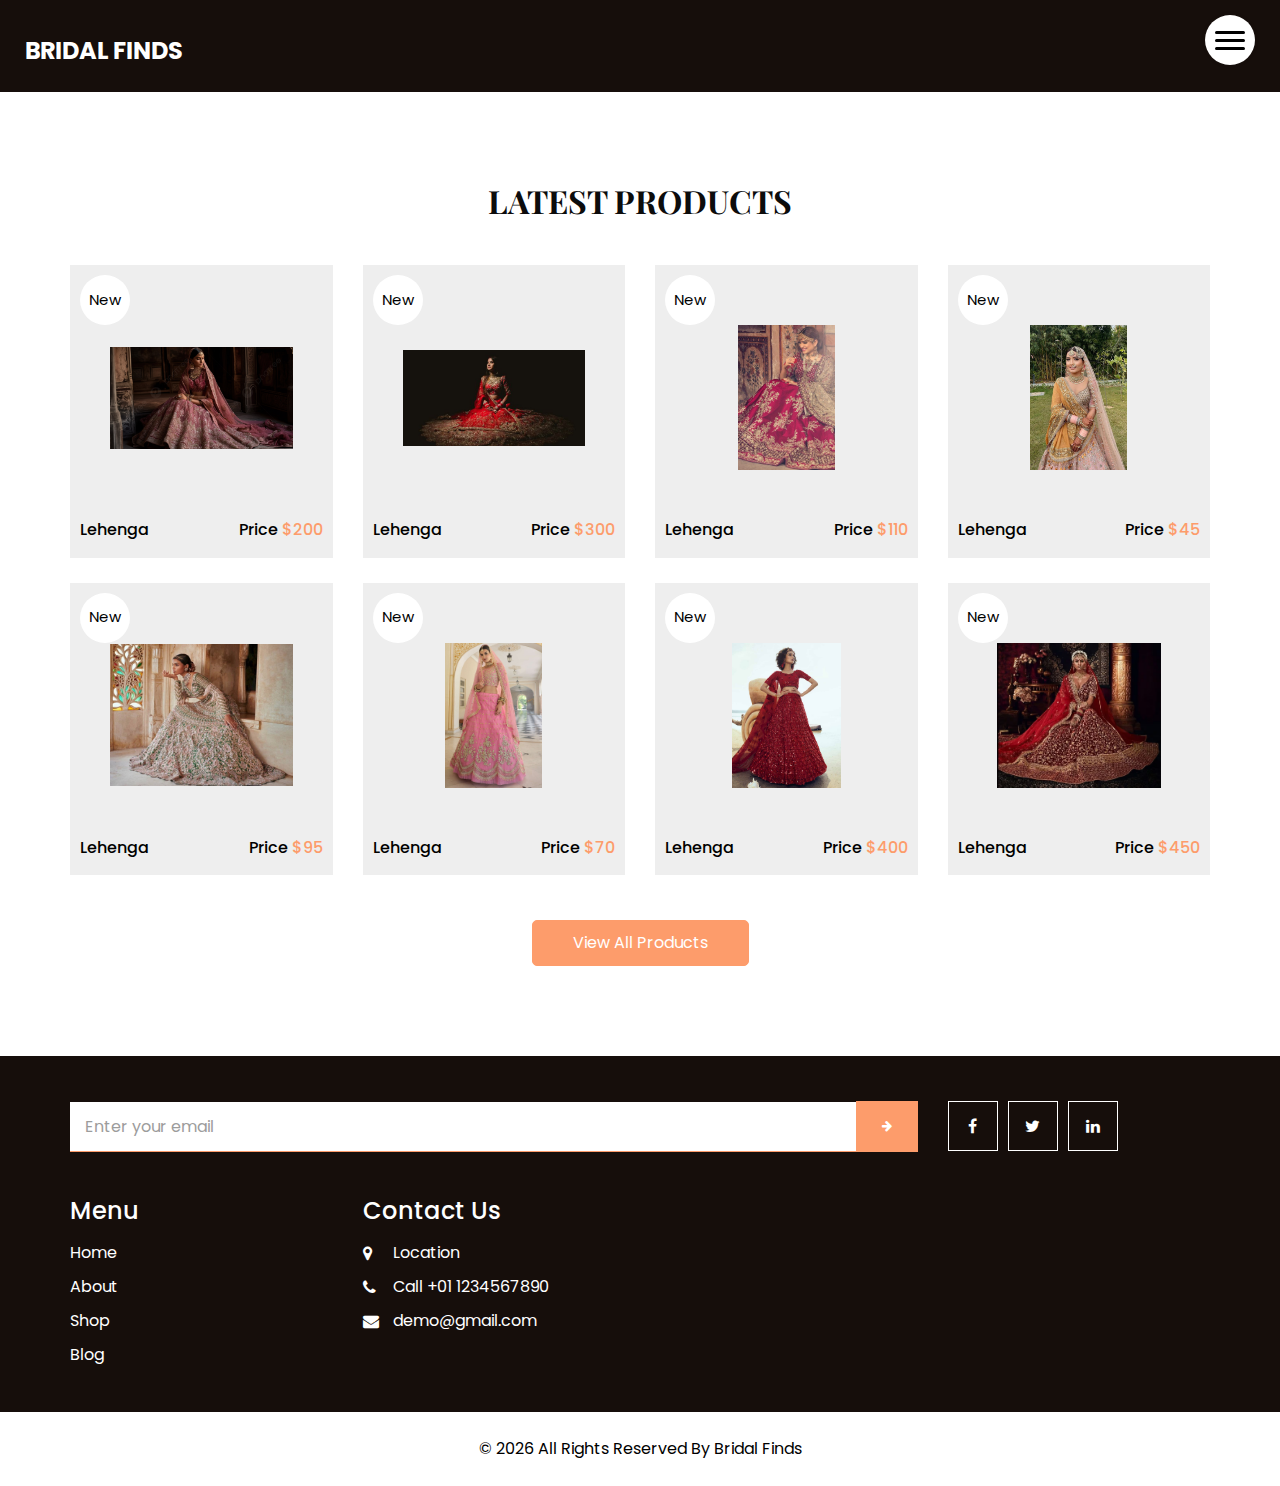
<file: shop.html>
<!DOCTYPE html>
<html>

<head>
  <!-- Basic -->
  <meta charset="utf-8" />
  <meta http-equiv="X-UA-Compatible" content="IE=edge" />
  <!-- Mobile Metas -->
  <meta name="viewport" content="width=device-width, initial-scale=1, shrink-to-fit=no" />
 
  <meta name="keywords" content="" />
  <meta name="description" content="" />
  <meta name="author" content="" />

  <title>Bridal FInds</title>

  <!-- bootstrap core css -->
  <link rel="stylesheet" type="text/css" href="css/bootstrap.css" />
  <!-- font awesome style -->
  <link href="css/font-awesome.min.css" rel="stylesheet" />
  <!-- Custom styles for this template -->
  <link href="css/style.css" rel="stylesheet" />
  <!-- responsive style -->
  <link href="css/responsive.css" rel="stylesheet" />

</head>

<body>

  <!-- header section strats -->
  <header class="header_section innerpage_header">
    <div class="container-fluid">
      <nav class="navbar navbar-expand-lg custom_nav-container">
        <a class="navbar-brand" href="index.html">
          <span>
            Bridal Finds
          </span>
        </a>
        <div class="" id="">

          <div class="custom_menu-btn">
            <button onclick="openNav()">
              <span class="s-1"> </span>
              <span class="s-2"> </span>
              <span class="s-3"> </span>
            </button>
            <div id="myNav" class="overlay">
              <div class="overlay-content">
                <a href="index.html">Home</a>
                <a href="about.html">About</a>
                <a href="shop.html">Shop</a>
                <a href="blog.html">Blog</a>
              </div>
            </div>
          </div>

        </div>
      </nav>
    </div>
  </header>
  <!-- end header section -->

  <!-- shop section -->

  <section class="shop_section layout_padding">
    <div class="container">
      <div class="heading_container heading_center">
        <h2>
          Latest Products
        </h2>
      </div>
      <div class="row">
        <div class="col-sm-6 col-md-4 col-lg-3">
          <div class="box">
            <a href="">
              <div class="img-box">
                <img src="images/img1.png" alt="">
              </div>
              <div class="detail-box">
                <h6>
                  Lehenga
                </h6>
                <h6>
                  Price
                  <span>
                    $200
                  </span>
                </h6>
              </div>
              <div class="new">
                <span>
                  New
                </span>
              </div>
            </a>
          </div>
        </div>
        <div class="col-sm-6 col-md-4 col-lg-3">
          <div class="box">
            <a href="">
              <div class="img-box">
                <img src="images/img2.png" alt="">
              </div>
              <div class="detail-box">
                <h6>
                  Lehenga
                </h6>
                <h6>
                  Price
                  <span>
                    $300
                  </span>
                </h6>
              </div>
              <div class="new">
                <span>
                  New
                </span>
              </div>
            </a>
          </div>
        </div>
        <div class="col-sm-6 col-md-4 col-lg-3">
          <div class="box">
            <a href="">
              <div class="img-box">
                <img src="images/img3.png" alt="">
              </div>
              <div class="detail-box">
                <h6>
                  Lehenga
                </h6>
                <h6>
                  Price
                  <span>
                    $110
                  </span>
                </h6>
              </div>
              <div class="new">
                <span>
                  New
                </span>
              </div>
            </a>
          </div>
        </div>
        <div class="col-sm-6 col-md-4 col-lg-3">
          <div class="box">
            <a href="">
              <div class="img-box">
                <img src="images/img4.png" alt="">
              </div>
              <div class="detail-box">
                <h6>
                  Lehenga
                </h6>
                <h6>
                  Price
                  <span>
                    $45
                  </span>
                </h6>
              </div>
              <div class="new">
                <span>
                  New
                </span>
              </div>
            </a>
          </div>
        </div>
        <div class="col-sm-6 col-md-4 col-lg-3">
          <div class="box">
            <a href="">
              <div class="img-box">
                <img src="images/img5.png" alt="">
              </div>
              <div class="detail-box">
                <h6>
                  Lehenga
                </h6>
                <h6>
                  Price
                  <span>
                    $95
                  </span>
                </h6>
              </div>
              <div class="new">
                <span>
                  New
                </span>
              </div>
            </a>
          </div>
        </div>
        <div class="col-sm-6 col-md-4 col-lg-3">
          <div class="box">
            <a href="">
              <div class="img-box">
                <img src="images/img6.png" alt="">
              </div>
              <div class="detail-box">
                <h6>
                 Lehenga
                </h6>
                <h6>
                  Price
                  <span>
                    $70
                  </span>
                </h6>
              </div>
              <div class="new">
                <span>
                  New
                </span>
              </div>
            </a>
          </div>
        </div>
        <div class="col-sm-6 col-md-4 col-lg-3">
          <div class="box">
            <a href="">
              <div class="img-box">
                <img src="images/img7.png" alt="">
              </div>
              <div class="detail-box">
                <h6>
                  Lehenga
                </h6>
                <h6>
                  Price
                  <span>
                    $400
                  </span>
                </h6>
              </div>
              <div class="new">
                <span>
                  New
                </span>
              </div>
            </a>
          </div>
        </div>
        <div class="col-sm-6 col-md-4 col-lg-3">
          <div class="box">
            <a href="">
              <div class="img-box">
                <img src="images/img8.png" alt="">
              </div>
              <div class="detail-box">
                <h6>
                  Lehenga
                </h6>
                <h6>
                  Price
                  <span>
                    $450
                  </span>
                </h6>
              </div>
              <div class="new">
                <span>
                  New
                </span>
              </div>
            </a>
          </div>
        </div>
      </div>
      <div class="btn-box">
        <a href="">
          View All Products
        </a>
      </div>
    </div>
  </section>

  <!-- end shop section -->

  <!-- info section -->
  <section class="info_section layout_padding2">
    <div class="container">
      <div class="row info_form_social_row">
        <div class="col-md-8 col-lg-9">
          <div class="info_form">
            <form action="">
              <input type="email" placeholder="Enter your email">
              <button>
                <i class="fa fa-arrow-right" aria-hidden="true"></i>
              </button>
            </form>
          </div>
        </div>
        <div class="col-md-4 col-lg-3">

          <div class="social_box">
            <a href="">
              <i class="fa fa-facebook" aria-hidden="true"></i>
            </a>
            <a href="">
              <i class="fa fa-twitter" aria-hidden="true"></i>
            </a>
            <a href="">
              <i class="fa fa-linkedin" aria-hidden="true"></i>
            </a>
          </div>
        </div>
      </div>
      <div class="row info_main_row">
        <div class="col-md-6 col-lg-3">
          <div class="info_links">
            <h4>
              Menu
            </h4>
            <div class="info_links_menu">
              <a href="index.html">Home</a>
              <a href="about.html">About</a>
              <a href="shop.html">Shop</a>
              <a href="blog.html">Blog</a>
            </div>
          </div>
        </div>
        
        <div class="col-md-6 col-lg-3">
          <h4>
            Contact Us
          </h4>
          <div class="info_contact">
            <a href="">
              <i class="fa fa-map-marker" aria-hidden="true"></i>
              <span>
                Location
              </span>
            </a>
            <a href="">
              <i class="fa fa-phone" aria-hidden="true"></i>
              <span>
                Call +01 1234567890
              </span>
            </a>
            <a href="">
              <i class="fa fa-envelope"></i>
              <span>
                demo@gmail.com
              </span>
            </a>
          </div>
        </div>
      </div>
    </div>
  </section>

  <!-- end info_section -->


  <!-- footer section -->
  <footer class="footer_section">
    <div class="container">
      <p>
        &copy; <span id="displayYear"></span> All Rights Reserved By
        <a href="https://html.design/">Bridal Finds</a>
      </p>
    </div>
  </footer>
  <!-- footer section -->


  <!-- jQery -->
  <script src="js/jquery-3.4.1.min.js"></script>
  <!-- bootstrap js -->
  <script src="js/bootstrap.js"></script>
  <!-- custom js -->
  <script src="js/custom.js"></script>

</body>

</html>
</file>
<file: css/style.css>
@import url("https://fonts.googleapis.com/css2?family=Playfair+Display:wght@400;500;600;700&family=Poppins:wght@400;500;600;700&display=swap");
/* fonts import */
@import url("../fonts/octin_sports_rg.ttf");
body {
  font-family: "Poppins", sans-serif;
  color: #0c0c0c;
  background-color: #ffffff;
  overflow-x: hidden;
}

.layout_padding {
  padding: 90px 0;
}

.layout_padding2 {
  padding: 45px 0;
}

.layout_padding2-top {
  padding-top: 45px;
}

.layout_padding2-bottom {
  padding-bottom: 45px;
}

.layout_padding-top {
  padding-top: 90px;
}

.layout_padding-bottom {
  padding-bottom: 90px;
}

.long_section {
  margin-left: 45px;
  margin-right: 45px;
  padding-left: 15px;
  padding-right: 15px;
}

.heading_container {
  display: -webkit-box;
  display: -ms-flexbox;
  display: flex;
  -webkit-box-orient: vertical;
  -webkit-box-direction: normal;
      -ms-flex-direction: column;
          flex-direction: column;
  -webkit-box-align: start;
      -ms-flex-align: start;
          align-items: flex-start;
  font-family: 'Playfair Display', serif;
}

.heading_container h2 {
  position: relative;
  font-weight: bold;
  text-transform: uppercase;
  margin: 0;
}

.heading_container.heading_center {
  -webkit-box-align: center;
      -ms-flex-align: center;
          align-items: center;
  text-align: center;
}

h1,
h2 {
  font-family: 'Playfair Display', serif;
}

/*header section*/
.header_section {
  position: absolute;
  top: 0;
  width: 100%;
  z-index: 9;
}

.header_section .container-fluid {
  padding-right: 25px;
  padding-left: 25px;
}

.header_section .nav_container {
  margin: 0 auto;
}

.header_section.innerpage_header {
  position: relative;
  background: -webkit-gradient(linear, left top, right top, from(#160e0b), to(#160e0b));
  background: linear-gradient(to right, #160e0b, #160e0b);
  padding: 10px 0;
}

.custom_nav-container {
  padding-left: 0;
  padding-right: 0;
}

.custom_menu-btn {
  position: fixed;
  right: 25px;
  top: 15px;
  width: 50px;
  height: 50px;
}

.custom_menu-btn::before {
  content: "";
  position: absolute;
  top: 0;
  right: 0;
  width: 100%;
  height: 100%;
  background-color: white;
  -webkit-box-shadow: 0 0 5px 0 rgba(0, 0, 0, 0.07);
          box-shadow: 0 0 5px 0 rgba(0, 0, 0, 0.07);
  z-index: 7;
  border-radius: 100%;
  -webkit-transition: all .3s;
  transition: all .3s;
}

.custom_menu-btn.menu_btn-style::before {
  width: 100vh;
  height: 100vh;
  background-color: #160e0b;
  -webkit-transform: scale(5);
          transform: scale(5);
  border-radius: 0;
}

.custom_menu-btn button {
  width: 50px;
  height: 50px;
  outline: none;
  border: none;
  border-radius: 100%;
  display: -webkit-box;
  display: -ms-flexbox;
  display: flex;
  -webkit-box-orient: vertical;
  -webkit-box-direction: normal;
      -ms-flex-direction: column;
          flex-direction: column;
  -webkit-box-align: center;
      -ms-flex-align: center;
          align-items: center;
  -webkit-box-pack: center;
      -ms-flex-pack: center;
          justify-content: center;
  background-color: transparent;
  position: relative;
  z-index: 999;
  margin: 0;
}

.custom_menu-btn button span {
  display: block;
  width: 30px;
  height: 3px;
  background-color: #000000;
  margin: 2.5px 0;
  -webkit-transition: all 0.3s;
  transition: all 0.3s;
  border-radius: 15px;
}

.custom_menu-btn .s-2 {
  -webkit-transition: all 0.1s;
  transition: all 0.1s;
}

.menu_btn-style button span {
  background-color: #ffffff;
}

.menu_btn-style button .s-1 {
  -webkit-transform: rotate(45deg) translate(6px, 6px);
          transform: rotate(45deg) translate(6px, 6px);
}

.menu_btn-style button .s-2 {
  -webkit-transform: translateX(100px);
          transform: translateX(100px);
}

.menu_btn-style button .s-3 {
  -webkit-transform: rotate(-45deg) translate(5px, -5px);
          transform: rotate(-45deg) translate(5px, -5px);
}

.overlay {
  height: 100%;
  width: 0;
  position: fixed;
  top: 0;
  left: 0;
  overflow-x: hidden;
  -webkit-transition: 0.5s;
  transition: 0.5s;
  z-index: 9;
}

.overlay .closebtn {
  position: absolute;
  top: 0;
  right: 30px;
  font-size: 60px;
}

.overlay a {
  padding: 0px;
  text-decoration: none;
  font-size: 22px;
  color: #ffffff;
  display: block;
  -webkit-transition: 0.3s;
  transition: 0.3s;
  margin-bottom: 15px;
  text-transform: uppercase;
  font-weight: 600;
  opacity: 0;
}

.overlay a:hover {
  color: #fd9c6b;
}

.overlay-content {
  position: relative;
  top: 30%;
  width: 100%;
  text-align: center;
  margin-top: 30px;
  z-index: 99;
}

.menu_width {
  width: 100%;
}

.menu_width.overlay a {
  opacity: 1;
}

a,
a:hover,
a:focus {
  text-decoration: none;
}

a:hover,
a:focus {
  color: initial;
}

.btn,
.btn:focus {
  outline: none !important;
  -webkit-box-shadow: none;
          box-shadow: none;
}

.navbar-brand {
  margin-top: 10px;
}

.navbar-brand span {
  font-size: 24px;
  font-weight: 700;
  color: #ffffff;
  text-transform: uppercase;
}

/*end header section*/
/* slider section */
.slider_section {
  min-height: 100vh;
  -webkit-box-flex: 1;
      -ms-flex: 1;
          flex: 1;
  display: -webkit-box;
  display: -ms-flexbox;
  display: flex;
  -webkit-box-align: center;
      -ms-flex-align: center;
          align-items: center;
  position: relative;
}

.slider_section .row {
  -webkit-box-align: center;
      -ms-flex-align: center;
          align-items: center;
}

.slider_section .detail-box {
  position: relative;
  z-index: 4;
  color: #ffffff;
  padding: 75px 0;
}

.slider_section .detail-box h1 {
  font-weight: bold;
  font-size: 3rem;
}

.slider_section .detail-box p {
  width: 75%;
  margin-top: 15px;
}

.slider_section .detail-box .slider-link {
  display: inline-block;
  padding: 10px 45px;
  background-color: transparent;
  color: #fd9c6b;
  border-radius: 5px;
  border: 1px solid #fd9c6b;
  -webkit-transition: all .2s;
  transition: all .2s;
  margin-top: 35px;
}

.slider_section .detail-box .slider-link:hover {
  background-color: #fd9c6b;
  color: #ffffff;
}

.slider_section .slider_bg_box {
  position: absolute;
  top: 0;
  left: 0;
  width: 100%;
  height: 100%;
  z-index: 2;
  overflow: hidden;
}

.slider_section .slider_bg_box img {
  width: 100%;
  height: 100%;
  -o-object-fit: cover;
     object-fit: cover;
  -o-object-position: top right;
     object-position: top right;
}

.shop_section .heading_container {
  margin-bottom: 20px;
}

.shop_section .box {
  background-color: #eeeeee;
  position: relative;
  padding: 10px;
  margin-top: 25px;
}

.shop_section .box a {
  color: #000000;
}

.shop_section .box .img-box {
  display: -webkit-box;
  display: -ms-flexbox;
  display: flex;
  -webkit-box-pack: center;
      -ms-flex-pack: center;
          justify-content: center;
  -webkit-box-align: center;
      -ms-flex-align: center;
          align-items: center;
  padding: 15px 30px;
  height: 245px;
}

.shop_section .box .img-box img {
  max-width: 100%;
  max-height: 145px;
}

.shop_section .box .detail-box {
  display: -webkit-box;
  display: -ms-flexbox;
  display: flex;
  -webkit-box-pack: justify;
      -ms-flex-pack: justify;
          justify-content: space-between;
}

.shop_section .box .detail-box h6 span {
  color: #fd9c6b;
}

.shop_section .box .new {
  width: 50px;
  height: 50px;
  position: absolute;
  top: 10px;
  left: 10px;
  background-color: #ffffff;
  display: -webkit-box;
  display: -ms-flexbox;
  display: flex;
  -webkit-box-pack: center;
      -ms-flex-pack: center;
          justify-content: center;
  -webkit-box-align: center;
      -ms-flex-align: center;
          align-items: center;
  border-radius: 100%;
  font-size: 15px;
}

.shop_section .btn-box {
  display: -webkit-box;
  display: -ms-flexbox;
  display: flex;
  -webkit-box-pack: center;
      -ms-flex-pack: center;
          justify-content: center;
  margin-top: 45px;
}

.shop_section .btn-box a {
  display: inline-block;
  padding: 10px 40px;
  background-color: #fd9c6b;
  color: #ffffff;
  border-radius: 5px;
  border: 1px solid #fd9c6b;
  -webkit-transition: all .2s;
  transition: all .2s;
}

.shop_section .btn-box a:hover {
  background-color: transparent;
  color: #fd9c6b;
}

.about_section .row {
  -webkit-box-align: center;
      -ms-flex-align: center;
          align-items: center;
}

.about_section .img-box {
  position: relative;
  padding: 25px 0 0 25px;
}

.about_section .img-box img {
  width: 100%;
  position: relative;
}

.about_section .img-box::before {
  content: "";
  position: absolute;
  top: 0;
  left: 0;
  width: 250px;
  height: 250px;
  background-color: #160e0b;
}

.about_section .detail-box p {
  margin-top: 10px;
  margin-bottom: 35px;
}

.about_section .detail-box a {
  display: inline-block;
  padding: 10px 45px;
  background-color: #fd9c6b;
  color: #ffffff;
  border-radius: 0;
  border: 1px solid #fd9c6b;
  -webkit-transition: all .2s;
  transition: all .2s;
}

.about_section .detail-box a:hover {
  background-color: transparent;
  color: #fd9c6b;
}

.offer_section .row > div {
  display: -webkit-box;
  display: -ms-flexbox;
  display: flex;
  -webkit-box-orient: vertical;
  -webkit-box-direction: normal;
      -ms-flex-direction: column;
          flex-direction: column;
  -webkit-box-pack: stretch;
      -ms-flex-pack: stretch;
          justify-content: stretch;
}

.offer_section .box {
  margin: 10px;
  height: 100%;
  position: relative;
  min-height: 175px;
}

.offer_section .box img {
  width: 100%;
  min-height: 100%;
}

.offer_section .box .detail-box {
  position: absolute;
  top: 0;
  left: 0;
  width: 100%;
  height: 100%;
  display: -webkit-box;
  display: -ms-flexbox;
  display: flex;
  -webkit-box-orient: vertical;
  -webkit-box-direction: normal;
      -ms-flex-direction: column;
          flex-direction: column;
  -webkit-box-align: start;
      -ms-flex-align: start;
          align-items: flex-start;
  -webkit-box-pack: center;
      -ms-flex-pack: center;
          justify-content: center;
  color: #ffffff;
  padding: 25px;
  background-color: rgba(0, 0, 0, 0.15);
}

.offer_section .box .detail-box h2 {
  font-weight: bold;
}

.offer_section .box .detail-box a {
  display: inline-block;
  padding: 8px 40px;
  background-color: transparent;
  color: #fd9c6b;
  border-radius: 0;
  border: 1px solid #fd9c6b;
  -webkit-transition: all .2s;
  transition: all .2s;
  margin-top: 10px;
}

.offer_section .box .detail-box a:hover {
  background-color: #fd9c6b;
  color: #ffffff;
}

.offer_section .box.offer-box1 {
  min-height: 225px;
}

.offer_section .box.offer-box1 .detail-box {
  -webkit-box-pack: start;
      -ms-flex-pack: start;
          justify-content: flex-start;
}

.offer_section .box.offer-box1 .detail-box h2 {
  font-size: 3rem;
}

.offer_section .box.offer-box2 .detail-box h2, .offer_section .box.offer-box3 .detail-box h2 {
  font-size: 2rem;
}

.offer_section .box.offer-box2 .detail-box {
  -webkit-box-align: end;
      -ms-flex-align: end;
          align-items: flex-end;
  -webkit-box-pack: end;
      -ms-flex-pack: end;
          justify-content: flex-end;
}

.offer_section .box.offer-box3 .detail-box {
  -webkit-box-align: start;
      -ms-flex-align: start;
          align-items: flex-start;
  -webkit-box-pack: end;
      -ms-flex-pack: end;
          justify-content: flex-end;
}

.blog_section .heading_container {
  -webkit-box-align: center;
      -ms-flex-align: center;
          align-items: center;
}

.blog_section .heading_container h2::before {
  left: 50%;
  -webkit-transform: translateX(-50%);
          transform: translateX(-50%);
}

.blog_section .box {
  margin-top: 55px;
  background-color: #f1f2f3;
}

.blog_section .box .img-box {
  position: relative;
}

.blog_section .box .img-box .blog_date {
  position: absolute;
  left: 25px;
  bottom: -15px;
  padding: 10px 15px;
  font-size: 18px;
  background-color: #160e0b;
  margin: 0;
  text-align: center;
  border: 3px solid #ffffff;
  color: #ffffff;
}

.blog_section .box .img-box img {
  width: 100%;
}

.blog_section .box .detail-box {
  margin-top: 10px;
  padding: 25px;
}

.blog_section .box .detail-box h5 {
  font-weight: bold;
}

.blog_section .box .detail-box p {
  font-size: 15px;
}

.blog_section .box .detail-box a {
  display: inline-block;
  padding: 10px 30px;
  background-color: transparent;
  color: #160e0b;
  border-radius: 0;
  border: 1px solid #160e0b;
  -webkit-transition: all .2s;
  transition: all .2s;
}

.blog_section .box .detail-box a:hover {
  background-color: #160e0b;
  color: #ffffff;
}

.client_section .heading_container {
  -webkit-box-align: center;
      -ms-flex-align: center;
          align-items: center;
}

.client_section .box {
  display: -webkit-box;
  display: -ms-flexbox;
  display: flex;
  -webkit-box-orient: vertical;
  -webkit-box-direction: normal;
      -ms-flex-direction: column;
          flex-direction: column;
  -webkit-box-align: center;
      -ms-flex-align: center;
          align-items: center;
  text-align: center;
  margin: 45px;
  padding: 35px 25px;
  border-radius: 15px;
  background-color: #160e0b;
  color: #ffffff;
}

.client_section .box .img-box {
  margin-bottom: 15px;
  min-width: 145px;
  max-width: 145px;
  overflow: hidden;
}

.client_section .box .img-box img {
  width: 100%;
  border-radius: 100%;
  border: 7px solid rgba(255, 255, 255, 0.45);
}

.client_section .box .detail-box {
  display: -webkit-box;
  display: -ms-flexbox;
  display: flex;
  -webkit-box-orient: vertical;
  -webkit-box-direction: normal;
      -ms-flex-direction: column;
          flex-direction: column;
}

.client_section .box .detail-box .name img {
  width: 25px;
  margin-bottom: 5px;
}

.client_section .box .detail-box .name h6 {
  color: #fd9c6b;
  font-size: 20px;
}

.client_section .carousel_btn-container {
  display: -webkit-box;
  display: -ms-flexbox;
  display: flex;
  -webkit-box-pack: center;
      -ms-flex-pack: center;
          justify-content: center;
}

.client_section .carousel-control-prev,
.client_section .carousel-control-next {
  position: unset;
  width: 45px;
  height: 45px;
  border: none;
  opacity: 1;
  background-repeat: no-repeat;
  background-size: 12px;
  background-position: center;
  background-color: #fd9c6b;
  background-position: center;
  border-radius: 5px;
  margin: 0 2.5px;
}

.client_section .carousel-control-prev:hover,
.client_section .carousel-control-next:hover {
  background-color: #160e0b;
}

.client_section .carousel-control-next {
  left: initial;
}

.info_section {
  background-color: #160e0b;
  color: #ffffff;
}

.info_section .info_form_social_row {
  -webkit-box-align: center;
      -ms-flex-align: center;
          align-items: center;
  margin-bottom: 45px;
}

.info_section .info_form {
  width: 100%;
}

.info_section .info_form form {
  display: -webkit-box;
  display: -ms-flexbox;
  display: flex;
  -webkit-box-align: end;
      -ms-flex-align: end;
          align-items: flex-end;
}

.info_section .info_form form input {
  -webkit-box-flex: 1;
      -ms-flex: 1;
          flex: 1;
  background-color: #ffffff;
  height: 50px;
  padding-left: 15px;
  outline: none;
  color: black;
  border: none;
  border-bottom: 1px solid #fd9c6b;
}

.info_section .info_form form input::-webkit-input-placeholder {
  color: #9c9c9c;
}

.info_section .info_form form input:-ms-input-placeholder {
  color: #9c9c9c;
}

.info_section .info_form form input::-ms-input-placeholder {
  color: #9c9c9c;
}

.info_section .info_form form input::placeholder {
  color: #9c9c9c;
}

.info_section .info_form form button {
  background-color: transparent;
  color: #fd9c6b;
  text-transform: uppercase;
  font-size: 12px;
  outline: none;
  border: none;
  display: inline-block;
  padding: 15.5px 25px;
  background-color: #fd9c6b;
  color: #ffffff;
  border-radius: 0;
  border: 1px solid #fd9c6b;
  -webkit-transition: all .2s;
  transition: all .2s;
}

.info_section .info_form form button:hover {
  background-color: transparent;
  color: #fd9c6b;
}

.info_section .social_box {
  width: 100%;
  display: -webkit-box;
  display: -ms-flexbox;
  display: flex;
}

.info_section .social_box a {
  display: -webkit-box;
  display: -ms-flexbox;
  display: flex;
  -webkit-box-pack: center;
      -ms-flex-pack: center;
          justify-content: center;
  -webkit-box-align: center;
      -ms-flex-align: center;
          align-items: center;
  width: 50px;
  height: 50px;
  border: 1px solid #ffffff;
  color: #ffffff;
  margin-right: 10px;
}

.info_section .social_box a:hover {
  color: #fd9c6b;
  border-color: #fd9c6b;
}

.info_section h4 {
  margin-bottom: 15px;
}

.info_section .info_links .info_links_menu {
  display: -webkit-box;
  display: -ms-flexbox;
  display: flex;
  -webkit-box-orient: vertical;
  -webkit-box-direction: normal;
      -ms-flex-direction: column;
          flex-direction: column;
}

.info_section .info_links .info_links_menu a {
  color: #ffffff;
}

.info_section .info_links .info_links_menu a:not(:nth-last-child(1)) {
  margin-bottom: 10px;
}

.info_section .info_links .info_links_menu a:hover {
  color: #fd9c6b;
}

.info_section .info_insta .insta_box {
  display: -webkit-box;
  display: -ms-flexbox;
  display: flex;
  -webkit-box-align: center;
      -ms-flex-align: center;
          align-items: center;
}

.info_section .info_insta .insta_box .img-box {
  width: 65px;
  min-width: 65px;
  height: 65px;
  padding: 10px;
  display: -webkit-box;
  display: -ms-flexbox;
  display: flex;
  -webkit-box-pack: center;
      -ms-flex-pack: center;
          justify-content: center;
  -webkit-box-align: center;
      -ms-flex-align: center;
          align-items: center;
  margin-right: 10px;
  background-color: #ffffff;
}

.info_section .info_insta .insta_box .img-box img {
  max-width: 100%;
  max-height: 100%;
}

.info_section .info_insta .insta_box p {
  margin: 0;
}

.info_section .info_insta .insta_box:not(:nth-last-child(1)) {
  margin-bottom: 15px;
}

.info_section .info_contact a {
  display: -webkit-box;
  display: -ms-flexbox;
  display: flex;
  -webkit-box-align: center;
      -ms-flex-align: center;
          align-items: center;
  color: #ffffff;
  margin-bottom: 10px;
}

.info_section .info_contact a i {
  margin-right: 5px;
  width: 25px;
}

.info_section .info_contact a:hover:hover {
  color: #fd9c6b;
}

/* footer section*/
.footer_section {
  position: relative;
  text-align: center;
}

.footer_section p {
  color: #000000;
  padding: 25px 0;
  margin: 0;
}

.footer_section p a {
  color: inherit;
}
/* Add this CSS to your stylesheet */
.box {
  position: relative;
  overflow: hidden;
}

.box img {
  transition: transform 0.3s ease-in-out;
}

.box:hover img {
  transform: scale(1.5); /* You can adjust the scale factor as needed */
}
</file>
<file: css/responsive.css>
@media (max-width: 1300px) {}

@media (max-width: 1120px) {}

@media (max-width: 992px) {

  .slider_section {
    min-height: auto;
  }

  .slider_section .detail-box {
    padding: 90px 0 75px 0;
  }

  .info_main_row>div:nth-child(1) {
    margin-bottom: 25px;
  }

  .info_main_row>div:nth-child(2) {
    margin-bottom: 25px;
  }
}

@media (max-width: 800px) {}

@media (max-width: 768px) {
  .slider_section .detail-box h1 {
    font-size: 2.5rem;
  }

  .slider_section .slider_bg_box img {
    object-position: 20% center;
  }

  .about_section .img-box {
    margin-bottom: 45px;

  }

  .contact_section .form_container {
    margin-bottom: 45px;
  }

  .client_section .box {
    flex-direction: column;
    text-align: center;
    margin: 45px 15px;
  }

  .client_section .box .detail-box {
    align-items: center;
  }

  .client_section .box .img-box {
    margin-right: 0;
    margin-bottom: 25px;
  }

  .info_main_row>div {
    display: flex;
    flex-direction: column;
    align-items: center;
    text-align: center;

  }

  .info_main_row>div:not(:nth-last-child(1)) {
    margin-bottom: 25px;
  }

  .info_section .social_box {
    justify-content: center;
    margin-top: 25px;
  }

  .info_section .info_contact {
    display: flex;
    flex-direction: column;
    align-items: center;
  }

}

@media (max-width: 576px) {
  .info_section .info_insta .insta_box {
    flex-direction: column;
  }

  .info_section .info_insta .insta_box .img-box {
    margin-right: 0;
    margin-bottom: 10px;
  }

}

@media (max-width: 480px) {
  .about_section .img-box::before {
    width: 150px;
    height: 150px;
  }

  .slider_section .slider_bg_box img {
    object-position: 40% center;
  }
}

@media (max-width: 420px) {}

@media (max-width: 376px) {
  .slider_section .detail-box h1 {
    font-size: 2rem;
  }
}

@media (min-width: 1200px) {
  .container {
    max-width: 1170px;
  }
}
</file>
